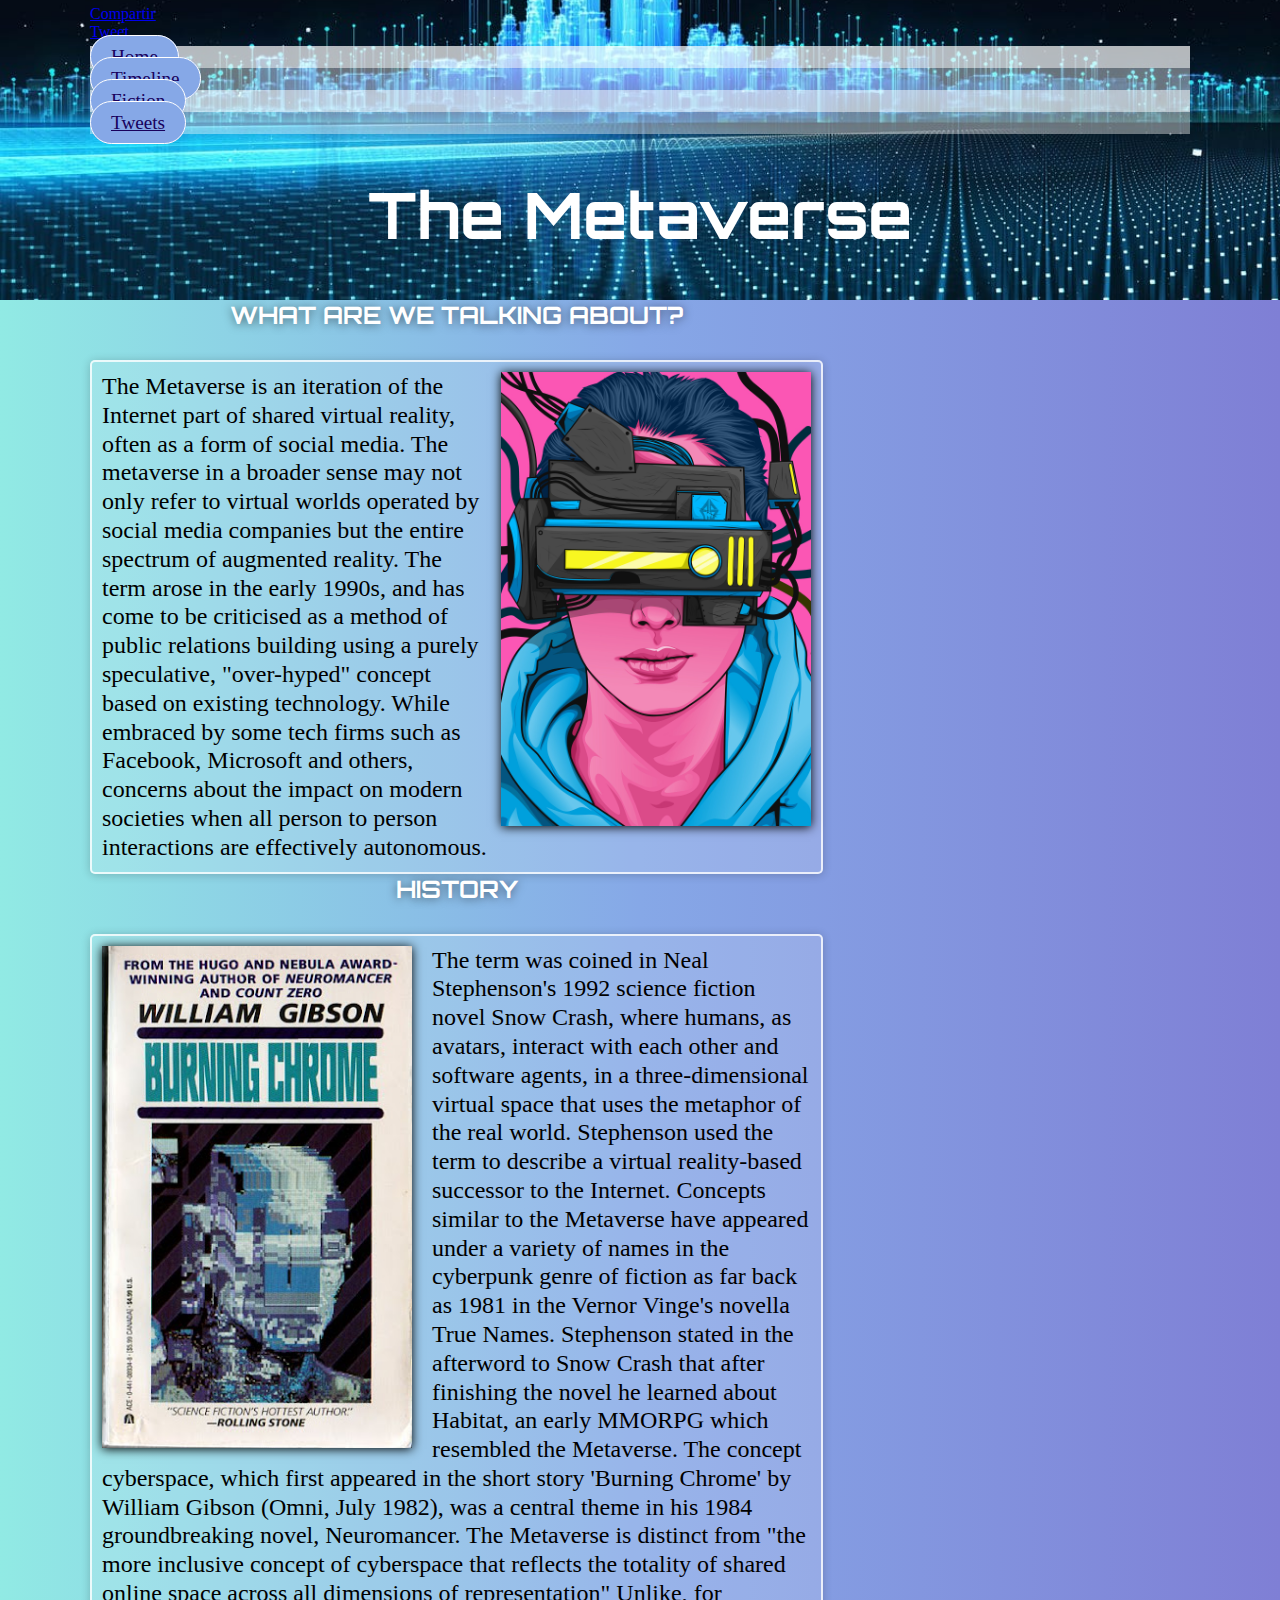
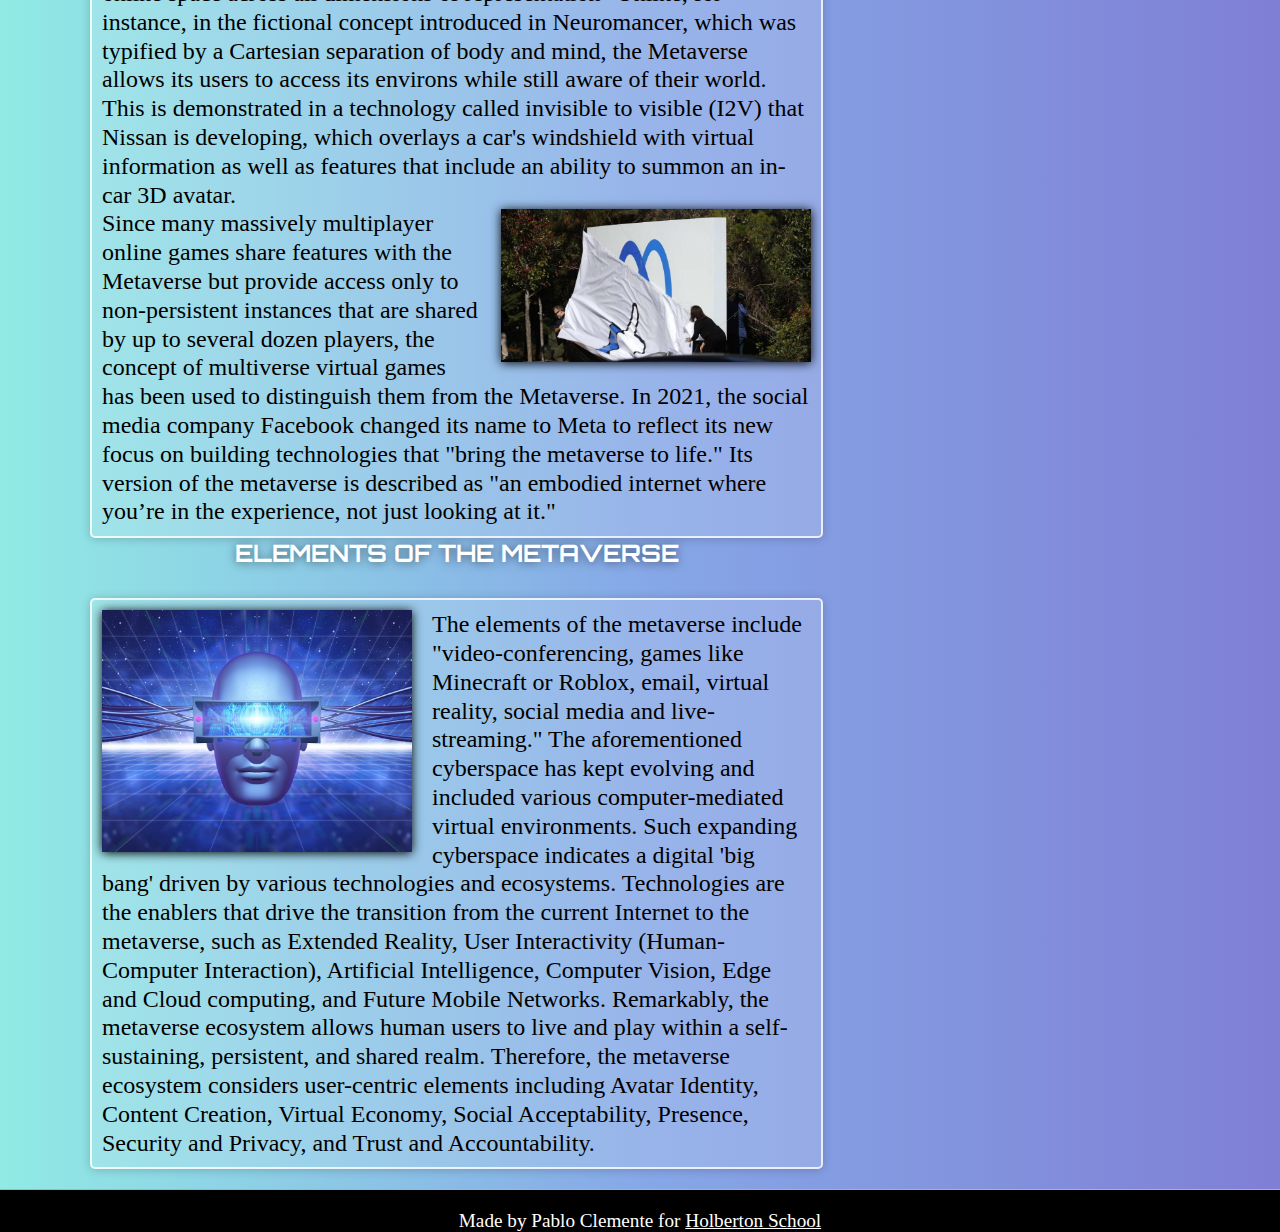
<file: index.html>
<!DOCTYPE html>
<html lang="en">

  <head>
    <meta http-equiv="X-UA-Compatible" content="IE=edge">
    <meta name="viewport" content="width=device-width, initial-scale=1.0">
    <meta http-equiv="Content-Type" content="text/html; charset=UTF-8" />
    <title>The Metaverse - Holberton Website Lvl2</title>

    <link href="https://apply.holbertonschool.com/level2/school.css" rel="stylesheet"/>
    <link href="styles.css" rel="stylesheet"/>

    <script src="behavior.js"></script>
   
  </head>
  <body class="works_on_smartphone">

    <!-- script for facebook share -->
    <div id="fb-root"></div>
    <script async defer crossorigin="anonymous" src="https://connect.facebook.net/es_ES/sdk.js#xfbml=1&version=v12.0" nonce="n0mDooIL"></script>
    <!-- end script facebook -->
    
    <header>
      <div class="header-media">
        <div class="right">
  
          <!-- Facebook share button -->
          <div class="fb-share-button" data-href="http://3.90.185.91/" data-layout="button" data-size="small"><a target="_blank" href="https://www.facebook.com/sharer/sharer.php?u=http%3A%2F%2F3.90.185.91%2F&amp;src=sdkpreparse" class="fb-xfbml-parse-ignore">Compartir</a></div>
          <!-- end facebook share button -->
  
          <!-- Twitter share -->
          <a href="https://twitter.com/share?ref_src=twsrc%5Etfw" class="twitter-share-button" data-url="http://3.90.185.91/" data-hashtags="HolbertonSchool" data-lang="en" data-show-count="false">Tweet</a><script async src="https://platform.twitter.com/widgets.js"></script>
          <!-- end twitter -->
  
        </div>
      </div>
      <div class="header-nav">
        <nav class="nav">
          <ul>
            <li><a href="#">Home</a></li>
            <li><a href="timeline.html">Timeline</a></li>
            <li><a href="fiction.html">Fiction</a></li>
            <li><a href="tweets.html">Tweets</a></li>
          </ul>
        </nav>

      </div>
      <div class="title">
        <h1>The Metaverse</h1>
      </div>
    </header>
    
    <div id="lbOuter">
      <div id="lbInner"></div>
    </div>

    <div class="container">
      
      <main>
        <article>
          
          <h2>What are we talking about?</h2>
          <div class="parrafo">

              <img src="img/vr-box.jpg" alt="Picture Virtual Reality" class="img-right small smart_image zoom">
  
              <p>The Metaverse is an iteration of the Internet  part of shared virtual reality, often as a form of social media. 
              The metaverse in a broader sense may not only refer to virtual worlds operated by social media companies but the entire spectrum of augmented reality. 
              The term arose in the early 1990s, and has come to be criticised as a method of public relations building using a purely speculative, "over-hyped" concept based on existing technology. While embraced by some tech firms such as Facebook, Microsoft and others, concerns about the impact on modern societies when all person to person interactions are effectively autonomous. </p>

          </div>

          <h2>History</h2>
          <div class="parrafo">
            <img src="img/references/burning_chrome.jpg" alt="Burning Chrome Cover" class="img-left small smart_image zoom">
            <p>The term was coined in Neal Stephenson's 1992 science fiction novel Snow Crash, where humans, as avatars, interact with each other and software agents, in a three-dimensional virtual space that uses the metaphor of the real world. Stephenson used the term to describe a virtual reality-based successor to the Internet. Concepts similar to the Metaverse have appeared under a variety of names in the cyberpunk genre of fiction as far back as 1981 in the Vernor Vinge's novella True Names. Stephenson stated in the afterword to Snow Crash that after finishing the novel he learned about Habitat, an early MMORPG which resembled the Metaverse.
  
            The concept cyberspace, which first appeared in the short story 'Burning Chrome' by William Gibson (Omni, July 1982), was a central theme in his 1984 groundbreaking novel, Neuromancer. The Metaverse is distinct from "the more inclusive concept of cyberspace that reflects the totality of shared online space across all dimensions of representation" Unlike, for instance, in the fictional concept introduced in Neuromancer, which was typified by a Cartesian separation of body and mind, the Metaverse allows its users to access its environs while still aware of their world. This is demonstrated in a technology called invisible to visible (I2V) that Nissan is developing, which overlays a car's windshield with virtual information as well as features that include an ability to summon an in-car 3D avatar.</p>
            
            <img src="img/references/facebook-meta.jpeg" alt="Facebook changed to Meta image" class="img-right small smart_image zoom">
            <p>Since many massively multiplayer online games share features with the Metaverse but provide access only to non-persistent instances that are shared by up to several dozen players, the concept of multiverse virtual games has been used to distinguish them from the Metaverse.
  
            In 2021, the social media company Facebook changed its name to Meta to reflect its new focus on building technologies that "bring the metaverse to life." Its version of the metaverse is described as "an embodied internet where you’re in the experience, not just looking at it."</p>
          </div>

          <h2>Elements of the metaverse</h2>
          <div class="parrafo">
            <img src="img/ai-1920.jpg" alt="3d Image Virtual Reality" class="img-left small smart_image zoom">
            <p>The elements of the metaverse include "video-conferencing, games like Minecraft or Roblox, email, virtual reality, social media and live-streaming." The aforementioned cyberspace has kept evolving and included various computer-mediated virtual environments. Such expanding cyberspace indicates a digital 'big bang' driven by various technologies and ecosystems. Technologies are the enablers that drive the transition from the current Internet to the metaverse, such as Extended Reality, User Interactivity (Human-Computer Interaction), Artificial Intelligence, Computer Vision, Edge and Cloud computing, and Future Mobile Networks. Remarkably, the metaverse ecosystem allows human users to live and play within a self-sustaining, persistent, and shared realm. Therefore, the metaverse ecosystem considers user-centric elements including Avatar Identity, Content Creation, Virtual Economy, Social Acceptability, Presence, Security and Privacy, and Trust and Accountability.</p>
          </div>
   

          </article>
    
          <aside>
            <!-- Disqus comments -->
    
            <div id="disqus_thread"></div>
            <script>
                /**
                *  RECOMMENDED CONFIGURATION VARIABLES: EDIT AND UNCOMMENT THE SECTION BELOW TO INSERT DYNAMIC VALUES FROM YOUR PLATFORM OR CMS.
                *  LEARN WHY DEFINING THESE VARIABLES IS IMPORTANT: https://disqus.com/admin/universalcode/#configuration-variables    */
                /*
                var disqus_config = function () {
                this.page.url = PAGE_URL;  // Replace PAGE_URL with your page's canonical URL variable
                this.page.identifier = PAGE_IDENTIFIER; // Replace PAGE_IDENTIFIER with your page's unique identifier variable
                };
                */
                (function() { // DON'T EDIT BELOW THIS LINE
                var d = document, s = d.createElement('script');
                s.src = 'https://holbertonschool-project-website.disqus.com/embed.js';
                s.setAttribute('data-timestamp', +new Date());
                (d.head || d.body).appendChild(s);
                })();
            </script>
            <noscript>Please enable JavaScript to view the <a href="https://disqus.com/?ref_noscript">comments powered by Disqus.</a></noscript>
    
            <!-- end Disqus comments -->
          </aside>
        </main>

      </div>


    <footer>
      <p>Made by Pablo Clemente for <a href="https://apply.holbertonschool.com" target="_blank">Holberton School</a></p>
    </footer>

  </body>
</html>
</file>
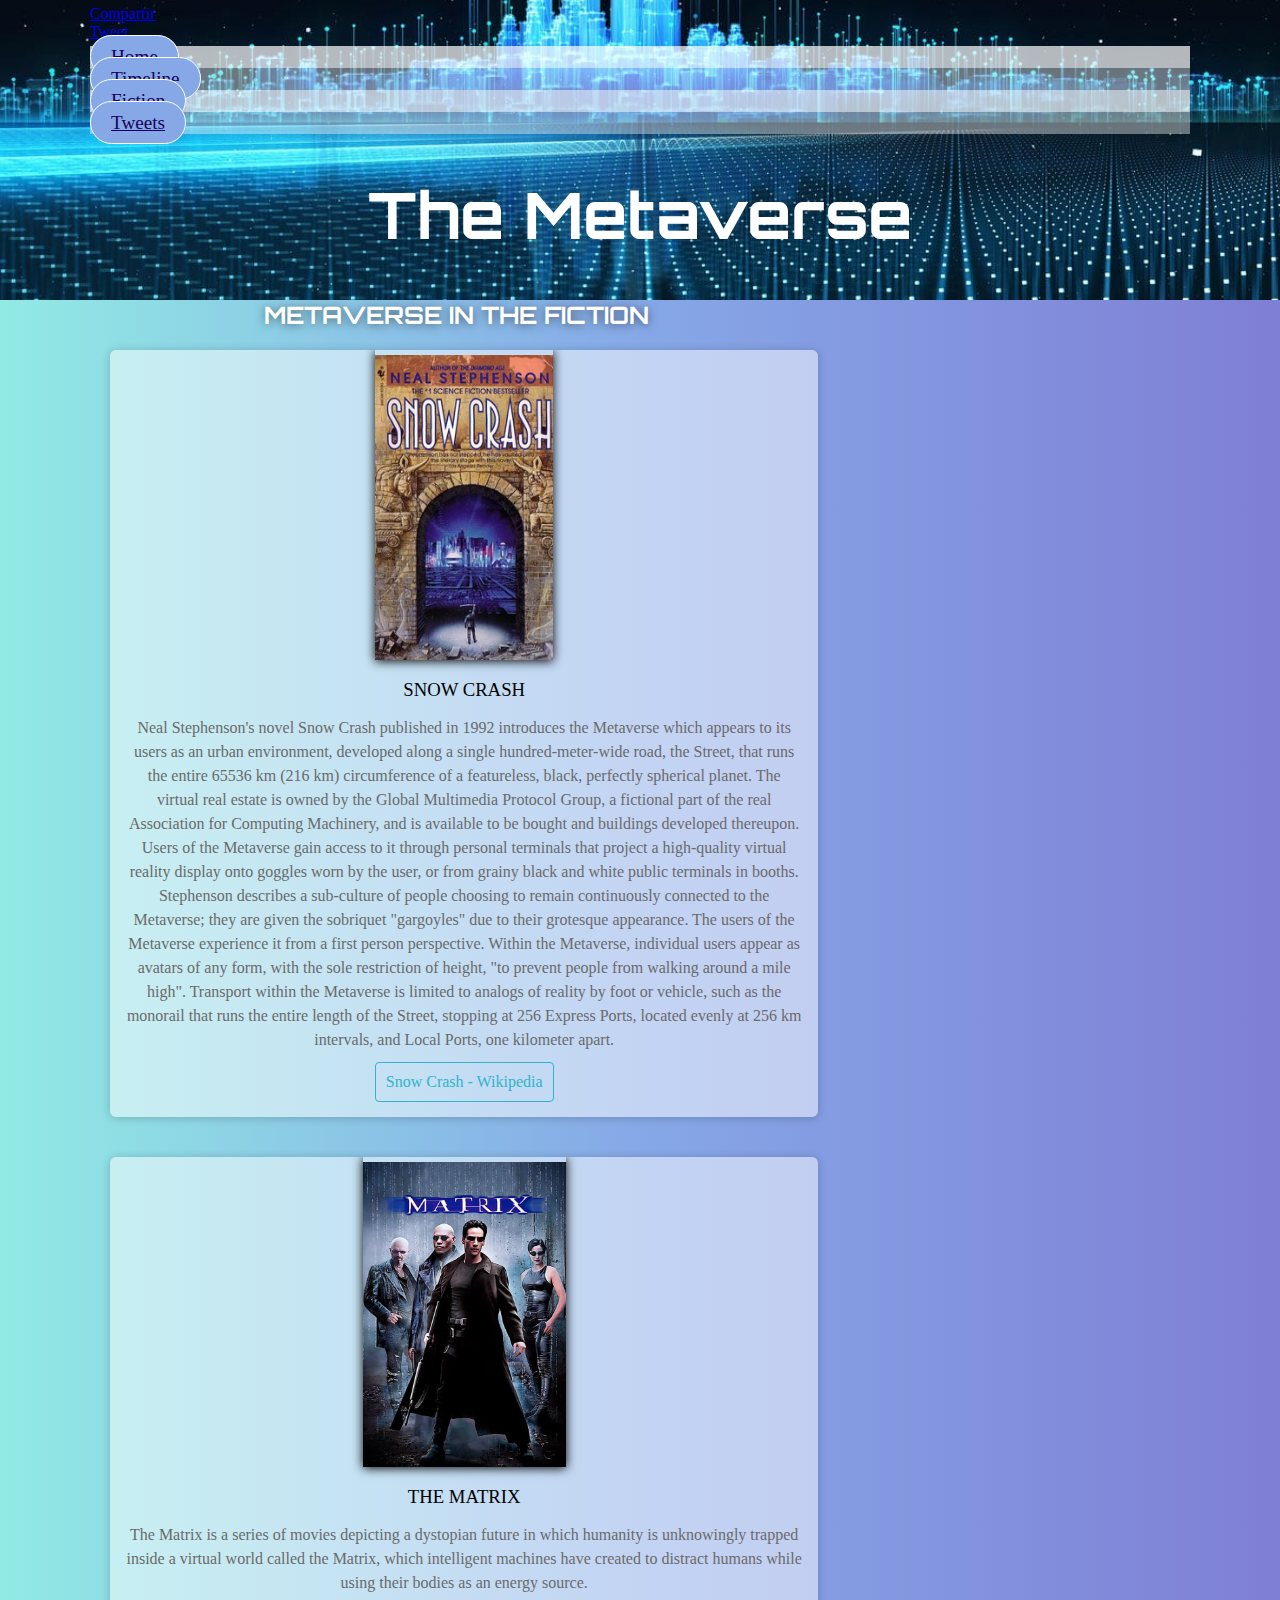
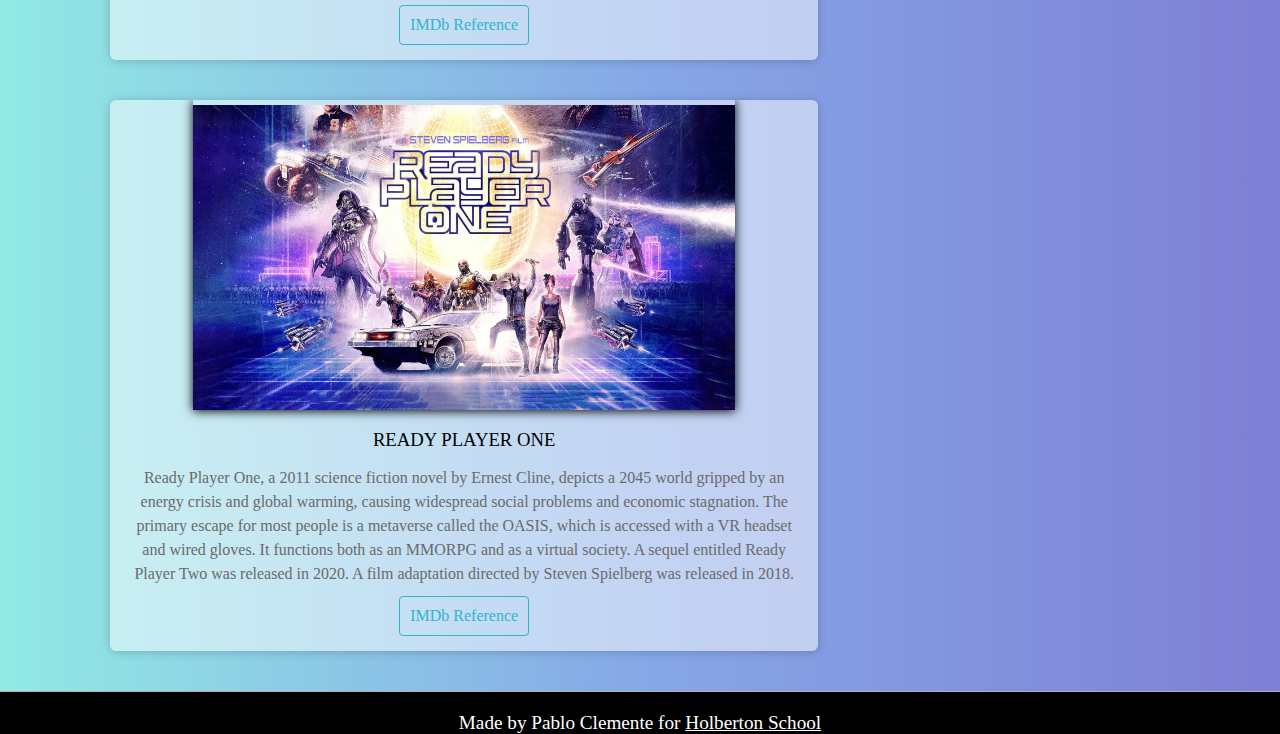
<file: fiction.html>
<!DOCTYPE html>
<html lang="en">

  <head>
    <meta http-equiv="X-UA-Compatible" content="IE=edge">
    <meta name="viewport" content="width=device-width, initial-scale=1.0">
    <meta http-equiv="Content-Type" content="text/html; charset=UTF-8" />
    <title>School Default Page: It Works</title>

    <link href="https://apply.holbertonschool.com/level2/school.css" rel="stylesheet"/>
    <link href="styles.css" rel="stylesheet"/>

    <script src="behavior.js"></script>
   
  </head>
  <body class="works_on_smartphone">

    <!-- script for facebook share -->
    <div id="fb-root"></div>
    <script async defer crossorigin="anonymous" src="https://connect.facebook.net/es_ES/sdk.js#xfbml=1&version=v12.0" nonce="n0mDooIL"></script>
    <!-- end script facebook -->
    
    <header>
      <div class="header-media">
        <div class="right">
  
          <!-- Facebook share button -->
          <div class="fb-share-button" data-href="http://3.90.185.91/" data-layout="button" data-size="small"><a target="_blank" href="https://www.facebook.com/sharer/sharer.php?u=http%3A%2F%2F3.90.185.91%2F&amp;src=sdkpreparse" class="fb-xfbml-parse-ignore">Compartir</a></div>
          <!-- end facebook share button -->
  
          <!-- Twitter share -->
          <a href="https://twitter.com/share?ref_src=twsrc%5Etfw" class="twitter-share-button" data-url="http://3.90.185.91/" data-hashtags="HolbertonSchool" data-lang="en" data-show-count="false">Tweet</a><script async src="https://platform.twitter.com/widgets.js"></script>
          <!-- end twitter -->
  
        </div>
      </div>
      <div class="header-nav">
        <nav class="nav">
          <ul>
            <li><a href="index.html">Home</a></li>
            <li><a href="timeline.html">Timeline</a></li>
            <li><a href="#">Fiction</a></li>
            <li><a href="tweets.html">Tweets</a></li>
          </ul>
        </nav>

      </div>
      <div class="title">
        <h1>The Metaverse</h1>
      </div>
    </header>

      <div class="container">

        <main>
          <article>

            <h2>Metaverse in the Fiction</h2>

            <div class="card-container">

                <div class="card">
                    <figure>
                        <img src="img/references/Snowcrash.jpg" alt="">
                    </figure>
                    <div class="card-content">
                        <h3>Snow Crash</h3>
                        <p>Neal Stephenson's novel Snow Crash published in 1992 introduces the Metaverse which appears to its users as an urban environment, developed along a single hundred-meter-wide road, the Street, that runs the entire 65536 km (216 km) circumference of a featureless, black, perfectly spherical planet. The virtual real estate is owned by the Global Multimedia Protocol Group, a fictional part of the real Association for Computing Machinery, and is available to be bought and buildings developed thereupon.

                        Users of the Metaverse gain access to it through personal terminals that project a high-quality virtual reality display onto goggles worn by the user, or from grainy black and white public terminals in booths. Stephenson describes a sub-culture of people choosing to remain continuously connected to the Metaverse; they are given the sobriquet "gargoyles" due to their grotesque appearance. The users of the Metaverse experience it from a first person perspective.
            
                        Within the Metaverse, individual users appear as avatars of any form, with the sole restriction of height, "to prevent people from walking around a mile high". Transport within the Metaverse is limited to analogs of reality by foot or vehicle, such as the monorail that runs the entire length of the Street, stopping at 256 Express Ports, located evenly at 256 km intervals, and Local Ports, one kilometer apart.</p>

                        <a href="https://en.wikipedia.org/wiki/Snow_Crash" target="_blank">Snow Crash - Wikipedia</a>
                    </div>
                </div>

                <div class="card">
                    <figure>
                        <img src="img/references/matrix.webp" alt="Matrix Movie Poster" class="small">
                    </figure>
                    <div class="card-content">
                        <h3>the Matrix</h3>
                        <p>The Matrix is a series of movies depicting a dystopian future in which humanity is unknowingly trapped inside a virtual world called the Matrix, which intelligent machines have created to distract humans while using their bodies as an energy source.</p>

                        <a href="https://www.imdb.com/title/tt0133093/" target="_blank">IMDb Reference</a>
                    </div>
                </div>

                <div class="card">
                    <figure>
                        <img src="img/references/ready-player-one-new-poster-1.webp" alt="Ready Player One Poster" class="small">
                    </figure>
                    <div class="card-content">
                        <h3>Ready Player One</h3>
                        <p>Ready Player One, a 2011 science fiction novel by Ernest Cline, depicts a 2045 world gripped by an energy crisis and global warming, causing widespread social problems and economic stagnation. The primary escape for most people is a metaverse called the OASIS, which is accessed with a VR headset and wired gloves. It functions both as an MMORPG and as a virtual society. A sequel entitled Ready Player Two was released in 2020.

                        A film adaptation directed by Steven Spielberg was released in 2018. </p>

                        <a href="https://www.imdb.com/title/tt1677720/" target="_blank">IMDb Reference</a>
                    </div>
                </div>

            </div>
            
            

          </article>
    
          <aside>
            <!-- Disqus comments -->
    
            <div id="disqus_thread"></div>
            <script>
                /**
                *  RECOMMENDED CONFIGURATION VARIABLES: EDIT AND UNCOMMENT THE SECTION BELOW TO INSERT DYNAMIC VALUES FROM YOUR PLATFORM OR CMS.
                *  LEARN WHY DEFINING THESE VARIABLES IS IMPORTANT: https://disqus.com/admin/universalcode/#configuration-variables    */
                /*
                var disqus_config = function () {
                this.page.url = PAGE_URL;  // Replace PAGE_URL with your page's canonical URL variable
                this.page.identifier = PAGE_IDENTIFIER; // Replace PAGE_IDENTIFIER with your page's unique identifier variable
                };
                */
                (function() { // DON'T EDIT BELOW THIS LINE
                var d = document, s = d.createElement('script');
                s.src = 'https://holbertonschool-project-website.disqus.com/embed.js';
                s.setAttribute('data-timestamp', +new Date());
                (d.head || d.body).appendChild(s);
                })();
            </script>
            <noscript>Please enable JavaScript to view the <a href="https://disqus.com/?ref_noscript">comments powered by Disqus.</a></noscript>
    
            <!-- end Disqus comments -->
          </aside>
        </main>

      </div>


    <footer>
      <p>Made by Pablo Clemente for <a href="https://apply.holbertonschool.com" target="_blank">Holberton School</a></p>
    </footer>

  </body>
</html>
</file>
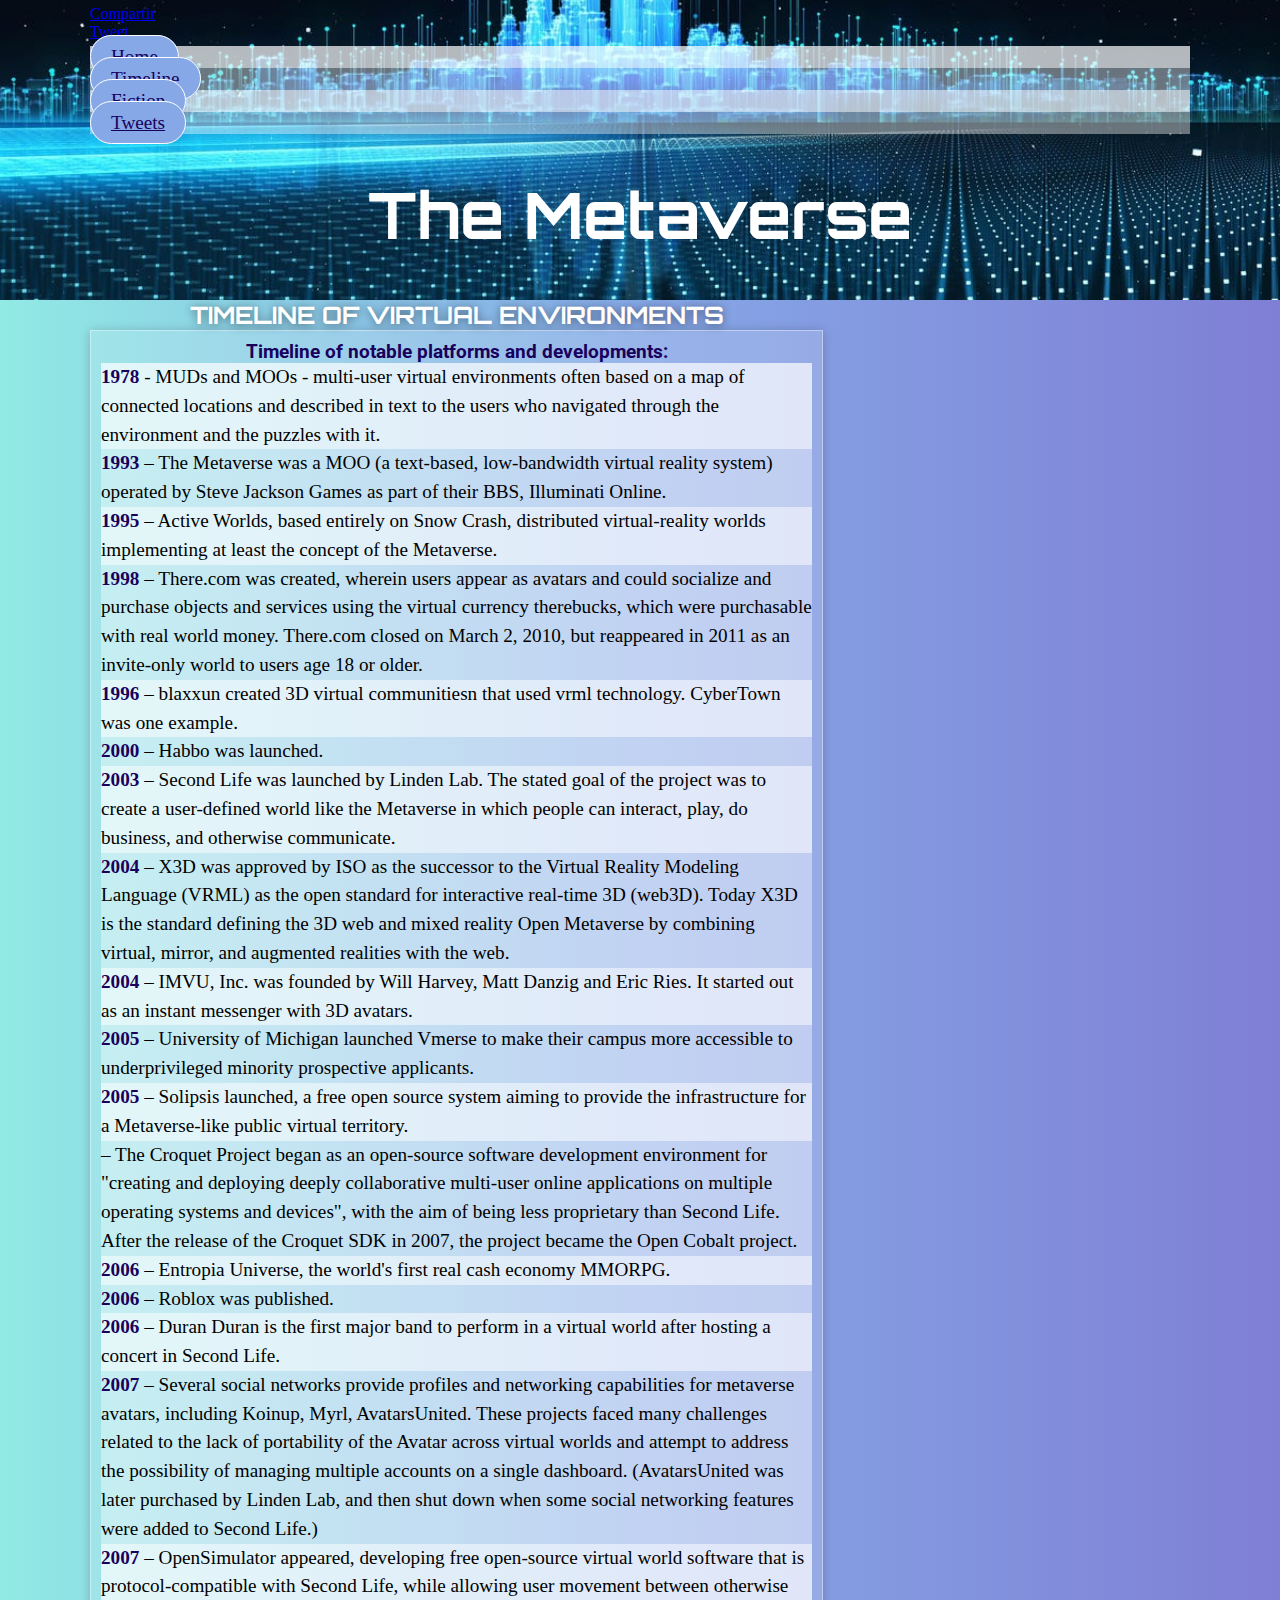
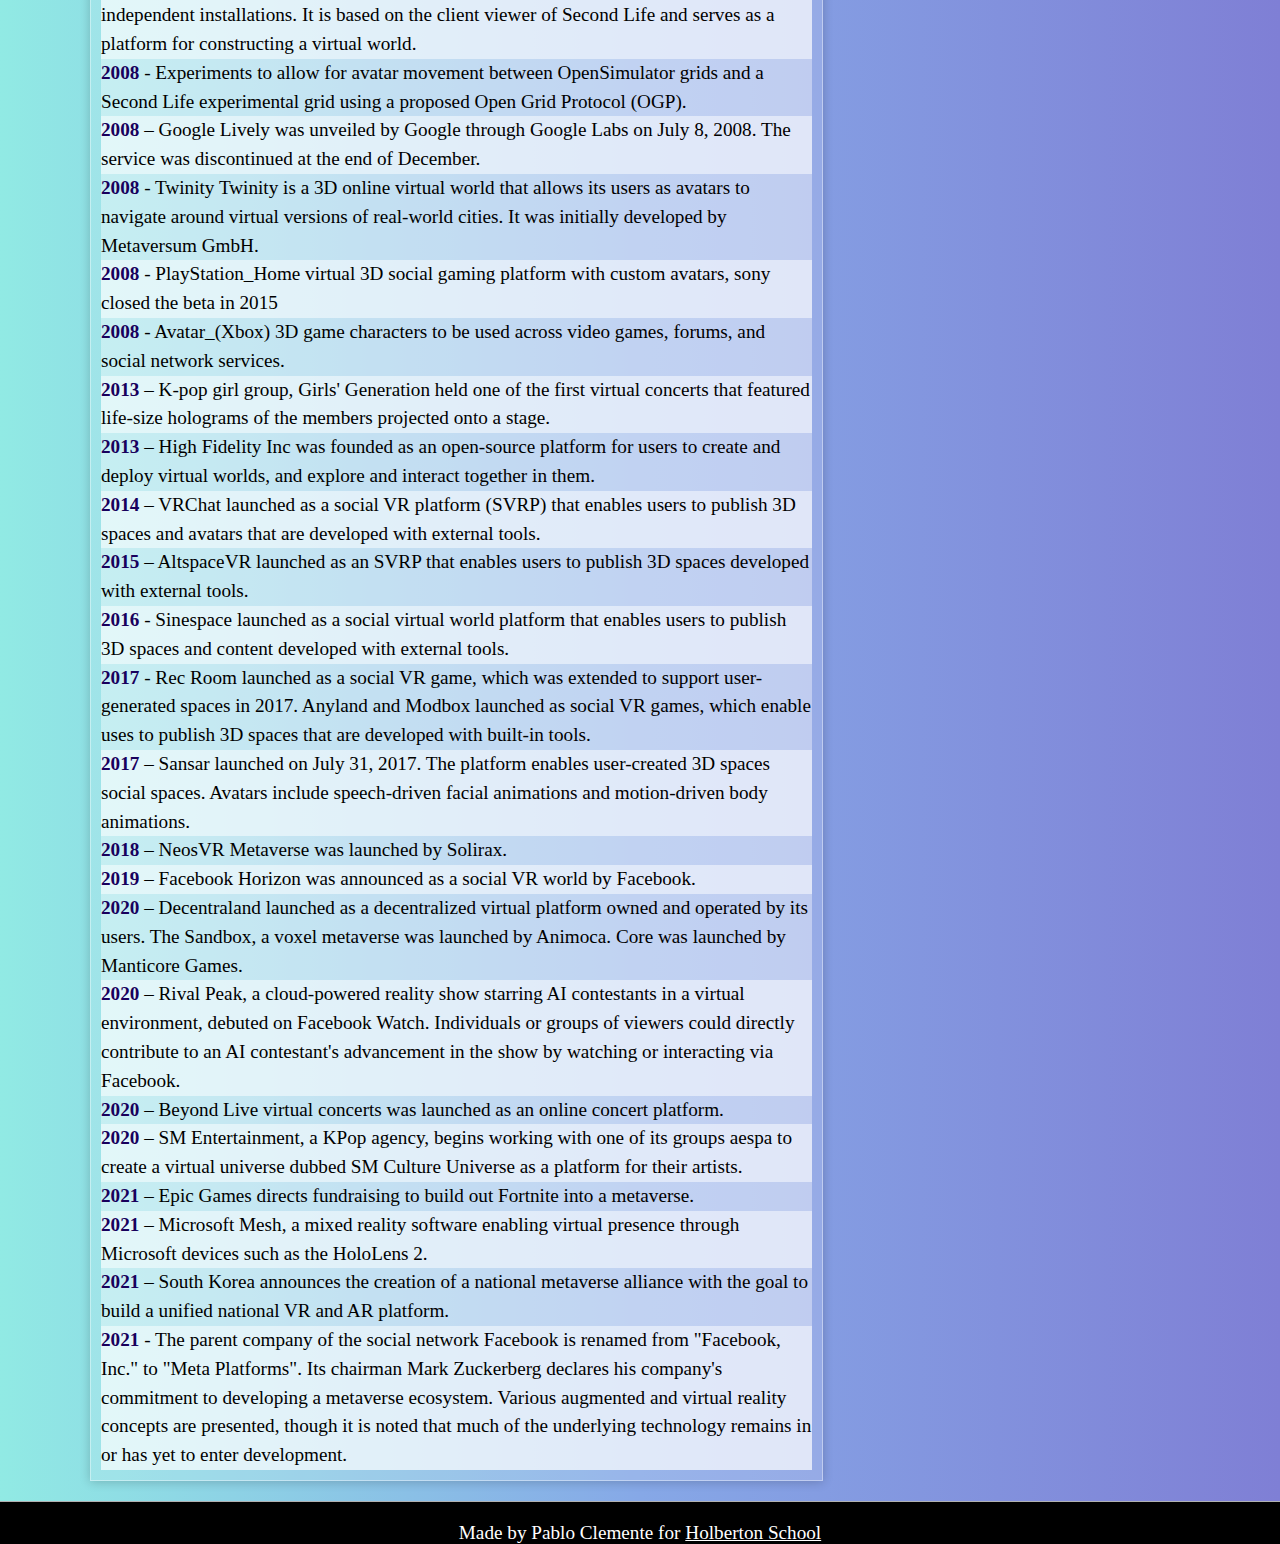
<file: timeline.html>
<!DOCTYPE html>
<html lang="en">

  <head>
    <meta http-equiv="X-UA-Compatible" content="IE=edge">
    <meta name="viewport" content="width=device-width, initial-scale=1.0">
    <meta http-equiv="Content-Type" content="text/html; charset=UTF-8" />
    <title>School Default Page: It Works</title>

    <link href="https://apply.holbertonschool.com/level2/school.css" rel="stylesheet"/>
    <link href="styles.css" rel="stylesheet"/>

    <script src="behavior.js"></script>
   
  </head>
  <body class="works_on_smartphone">

    <!-- script for facebook share -->
    <div id="fb-root"></div>
    <script async defer crossorigin="anonymous" src="https://connect.facebook.net/es_ES/sdk.js#xfbml=1&version=v12.0" nonce="n0mDooIL"></script>
    <!-- end script facebook -->
    
    <header>
      <div class="header-media">
        <div class="right">
  
          <!-- Facebook share button -->
          <div class="fb-share-button" data-href="http://3.90.185.91/" data-layout="button" data-size="small"><a target="_blank" href="https://www.facebook.com/sharer/sharer.php?u=http%3A%2F%2F3.90.185.91%2F&amp;src=sdkpreparse" class="fb-xfbml-parse-ignore">Compartir</a></div>
          <!-- end facebook share button -->
  
          <!-- Twitter share -->
          <a href="https://twitter.com/share?ref_src=twsrc%5Etfw" class="twitter-share-button" data-url="http://3.90.185.91/" data-hashtags="HolbertonSchool" data-lang="en" data-show-count="false">Tweet</a><script async src="https://platform.twitter.com/widgets.js"></script>
          <!-- end twitter -->
  
        </div>
      </div>
      <div class="header-nav">
        <nav class="nav">
          <ul>
            <li><a href="index.html">Home</a></li>
            <li><a href="#">Timeline</a></li>
            <li><a href="fiction.html">Fiction</a></li>
            <li><a href="tweets.html">Tweets</a></li>
          </ul>
        </nav>

      </div>
      <div class="title">
        <h1>The Metaverse</h1>
      </div>
    </header>

      <div class="container">

        <main>
          <article>

            <h2>Timeline of virtual environments</h2>
            
            <div class="timeline-list">
                <h3>Timeline of notable platforms and developments:</h3>
                <ul>
                    <li><p><span>1978</span> - MUDs and MOOs - multi-user virtual environments often based on a map of connected locations and described in text to the users who navigated through the environment and the puzzles with it.</p></li>
                    <li><p><span>1993</span> – The Metaverse was a MOO (a text-based, low-bandwidth virtual reality system) operated by Steve Jackson Games as part of their BBS, Illuminati Online.</p></li>
                    <li><p><span>1995</span> – Active Worlds, based entirely on Snow Crash, distributed virtual-reality worlds implementing at least the concept of the Metaverse.</p></li>
                    <li><p><span>1998</span> – There.com was created, wherein users appear as avatars and could socialize and purchase objects and services using the virtual currency therebucks, which were purchasable with real world money. There.com closed on March 2, 2010, but reappeared in 2011 as an invite-only world to users age 18 or older.</p></li>
                    <li><p><span>1996</span> – blaxxun created 3D virtual communitiesn that used vrml technology. CyberTown was one example.</p></li>
                    <li><p><span>2000</span> – Habbo was launched.</p></li>
                    <li><p><span>2003</span> – Second Life was launched by Linden Lab. The stated goal of the project was to create a user-defined world like the Metaverse in which people can interact, play, do business, and otherwise communicate.</p></li>
                    <li><p><span>2004</span> – X3D was approved by ISO as the successor to the Virtual Reality Modeling Language (VRML) as the open standard for interactive real-time 3D (web3D). Today X3D is the standard defining the 3D web and mixed reality Open Metaverse by combining virtual, mirror, and augmented realities with the web.</p></li>
                    <li><p><span>2004</span> – IMVU, Inc. was founded by Will Harvey, Matt Danzig and Eric Ries. It started out as an instant messenger with 3D avatars.</p></li>
                    <li><p><span>2005</span> – University of Michigan launched Vmerse to make their campus more accessible to underprivileged minority prospective applicants.</p></li>
                    <li><p><span>2005</span> – Solipsis launched, a free open source system aiming to provide the infrastructure for a Metaverse-like public virtual territory.</p></li>
                    <li><p><span2005></span> – The Croquet Project began as an open-source software development environment for "creating and deploying deeply collaborative multi-user online applications on multiple operating systems and devices", with the aim of being less proprietary than Second Life. After the release of the Croquet SDK in 2007, the project became the Open Cobalt project.</p></li>
                    <li><p><span>2006</span> – Entropia Universe, the world's first real cash economy MMORPG.</p></li>
                    <li><p><span>2006</span> – Roblox was published.</p></li>
                    <li><p><span>2006</span> – Duran Duran is the first major band to perform in a virtual world after hosting a concert in Second Life.</p></li>
                    <li><p><span>2007</span> – Several social networks provide profiles and networking capabilities for metaverse avatars, including Koinup, Myrl, AvatarsUnited. These projects faced many challenges related to the lack of portability of the Avatar across virtual worlds and attempt to address the possibility of managing multiple accounts on a single dashboard. (AvatarsUnited was later purchased by Linden Lab, and then shut down when some social networking features were added to Second Life.)</p></li>
                    <li><p><span>2007</span> – OpenSimulator appeared, developing free open-source virtual world software that is protocol-compatible with Second Life, while allowing user movement between otherwise independent installations. It is based on the client viewer of Second Life and serves as a platform for constructing a virtual world.</p></li>
                    <li><p><span>2008</span> - Experiments to allow for avatar movement between OpenSimulator grids and a Second Life experimental grid using a proposed Open Grid Protocol (OGP). </p></li>
                    <li><p><span>2008</span> – Google Lively was unveiled by Google through Google Labs on July 8, 2008. The service was discontinued at the end of December.</p></li>
                    <li><p><span>2008</span> - Twinity Twinity is a 3D online virtual world that allows its users as avatars to navigate around virtual versions of real-world cities. It was initially developed by Metaversum GmbH.</p></li>
                    <li><p><span>2008</span> - PlayStation_Home virtual 3D social gaming platform with custom avatars, sony closed the beta in 2015</p></li>
                    <li><p><span>2008</span> - Avatar_(Xbox) 3D game characters to be used across video games, forums, and social network services.</p></li>
                    <li><p><span>2013</span> – K-pop girl group, Girls' Generation held one of the first virtual concerts that featured life-size holograms of the members projected onto a stage.</p></li>
                    <li><p><span>2013</span> – High Fidelity Inc was founded as an open-source platform for users to create and deploy virtual worlds, and explore and interact together in them.</p></li>
                    <li><p><span>2014</span> – VRChat launched as a social VR platform (SVRP) that enables users to publish 3D spaces and avatars that are developed with external tools.</p></li>
                    <li><p><span>2015</span> – AltspaceVR launched as an SVRP that enables users to publish 3D spaces developed with external tools.</p></li>
                    <li><p><span>2016</span> - Sinespace launched as a social virtual world platform that enables users to publish 3D spaces and content developed with external tools.</p></li>
                    <li><p><span>2017</span> - Rec Room launched as a social VR game, which was extended to support user-generated spaces in 2017. Anyland and Modbox launched as social VR games, which enable uses to publish 3D spaces that are developed with built-in tools.</p></li>
                    <li><p><span>2017</span> – Sansar launched on July 31, 2017. The platform enables user-created 3D spaces social spaces. Avatars include speech-driven facial animations and motion-driven body animations.</p></li>
                    <li><p><span>2018</span> – NeosVR Metaverse was launched by Solirax.</p></li>
                    <li><p><span>2019</span> – Facebook Horizon was announced as a social VR world by Facebook.</p></li>
                    <li><p><span>2020</span> – Decentraland launched as a decentralized virtual platform owned and operated by its users. The Sandbox, a voxel metaverse was launched by Animoca. Core was launched by Manticore Games.</p></li>
                    <li><p><span>2020</span> – Rival Peak, a cloud-powered reality show starring AI contestants in a virtual environment, debuted on Facebook Watch. Individuals or groups of viewers could directly contribute to an AI contestant's advancement in the show by watching or interacting via Facebook.</p></li>
                    <li><p><span>2020</span> – Beyond Live virtual concerts was launched as an online concert platform.</p></li>
                    <li><p><span>2020</span> – SM Entertainment, a KPop agency, begins working with one of its groups aespa to create a virtual universe dubbed SM Culture Universe as a platform for their artists.</p></li>
                    <li><p><span>2021</span> – Epic Games directs fundraising to build out Fortnite into a metaverse.</p></li>
                    <li><p><span>2021</span> – Microsoft Mesh, a mixed reality software enabling virtual presence through Microsoft devices such as the HoloLens 2.</p></li>
                    <li><p><span>2021</span> – South Korea announces the creation of a national metaverse alliance with the goal to build a unified national VR and AR platform.</p></li>
                    <li><p><span>2021</span> - The parent company of the social network Facebook is renamed from "Facebook, Inc." to "Meta Platforms". Its chairman Mark Zuckerberg declares his company's commitment to developing a metaverse ecosystem. Various augmented and virtual reality concepts are presented, though it is noted that much of the underlying technology remains in or has yet to enter development.</p></li>
                </ul>
            </div>
      

          </article>
    
          <aside>
            <!-- Disqus comments -->
    
            <div id="disqus_thread"></div>
            <script>
                /**
                *  RECOMMENDED CONFIGURATION VARIABLES: EDIT AND UNCOMMENT THE SECTION BELOW TO INSERT DYNAMIC VALUES FROM YOUR PLATFORM OR CMS.
                *  LEARN WHY DEFINING THESE VARIABLES IS IMPORTANT: https://disqus.com/admin/universalcode/#configuration-variables    */
                /*
                var disqus_config = function () {
                this.page.url = PAGE_URL;  // Replace PAGE_URL with your page's canonical URL variable
                this.page.identifier = PAGE_IDENTIFIER; // Replace PAGE_IDENTIFIER with your page's unique identifier variable
                };
                */
                (function() { // DON'T EDIT BELOW THIS LINE
                var d = document, s = d.createElement('script');
                s.src = 'https://holbertonschool-project-website.disqus.com/embed.js';
                s.setAttribute('data-timestamp', +new Date());
                (d.head || d.body).appendChild(s);
                })();
            </script>
            <noscript>Please enable JavaScript to view the <a href="https://disqus.com/?ref_noscript">comments powered by Disqus.</a></noscript>
    
            <!-- end Disqus comments -->
          </aside>
        </main>

      </div>


    <footer>
      <p>Made by Pablo Clemente for <a href="https://apply.holbertonschool.com" target="_blank">Holberton School</a></p>
    </footer>

  </body>
</html>
</file>
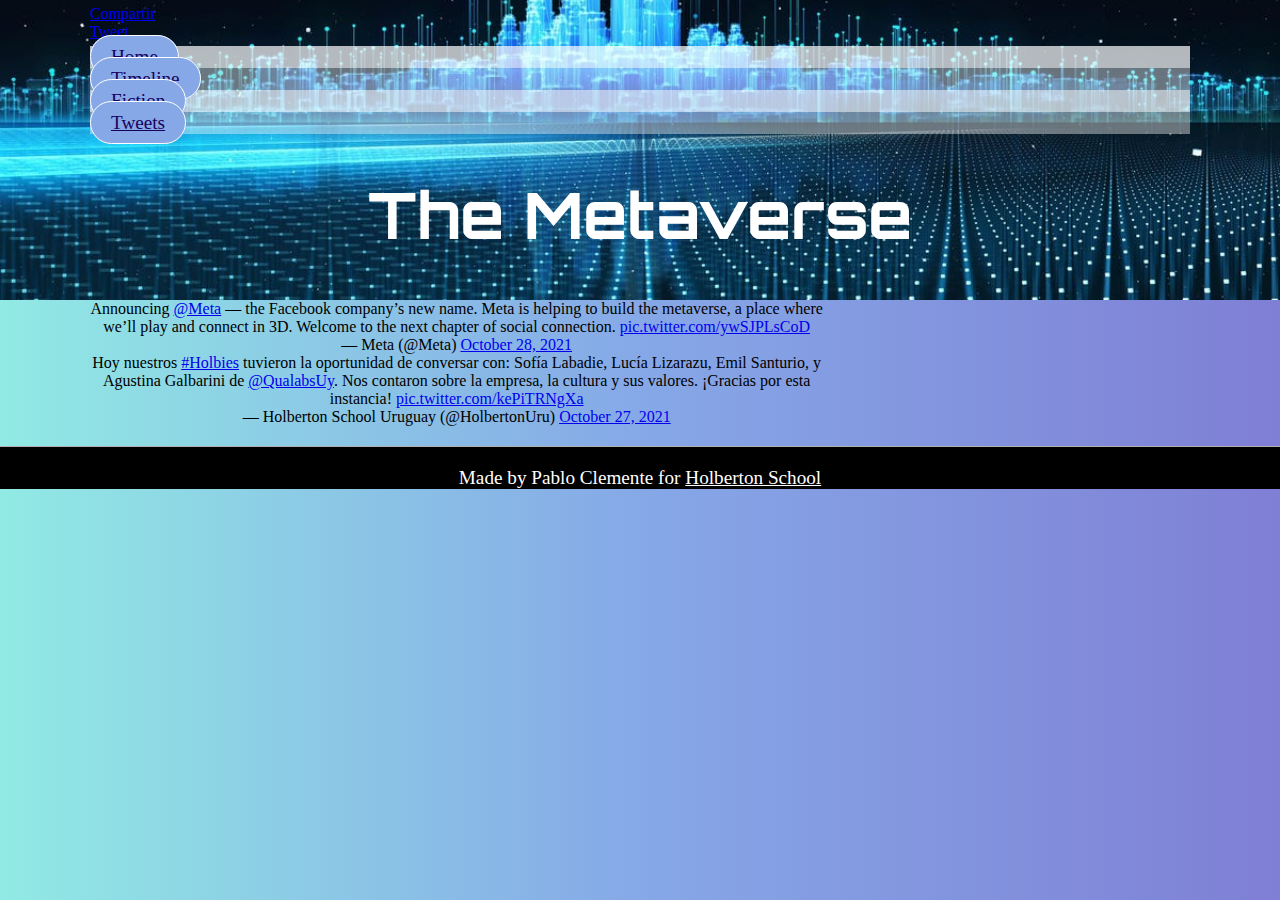
<file: tweets.html>
<!DOCTYPE html>
<html lang="en">

  <head>
    <meta http-equiv="X-UA-Compatible" content="IE=edge">
    <meta name="viewport" content="width=device-width, initial-scale=1.0">
    <meta http-equiv="Content-Type" content="text/html; charset=UTF-8" />
    <title>Twwets Page</title>

    <link href="https://apply.holbertonschool.com/level2/school.css" rel="stylesheet"/>
    <link href="styles.css" rel="stylesheet"/>
    
    <script src="behavior.js"></script>
   
  </head>

  <body>

    <header>
      <div class="header-media">
        <div class="right">
  
          <!-- Facebook share button -->
          <div class="fb-share-button" data-href="http://3.90.185.91/" data-layout="button" data-size="small"><a target="_blank" href="https://www.facebook.com/sharer/sharer.php?u=http%3A%2F%2F3.90.185.91%2F&amp;src=sdkpreparse" class="fb-xfbml-parse-ignore">Compartir</a></div>
          <!-- end facebook share button -->
  
          <!-- Twitter share -->
          <a href="https://twitter.com/share?ref_src=twsrc%5Etfw" class="twitter-share-button" data-url="http://3.90.185.91/" data-hashtags="HolbertonSchool" data-lang="en" data-show-count="false">Tweet</a><script async src="https://platform.twitter.com/widgets.js"></script>
          <!-- end twitter -->
  
        </div>
      </div>
      <div class="header-nav">
        <nav class="nav">
          <ul>
            <li><a href="index.html">Home</a></li>
            <li><a href="#">Timeline</a></li>
            <li><a href="fiction.html">Fiction</a></li>
            <li><a href="tweets.html">Tweets</a></li>
          </ul>
        </nav>

      </div>
      <div class="title">
        <h1>The Metaverse</h1>
      </div>
    </header>

    <div class="container">
      <main>
        <article>
          <blockquote class="twitter-tweet"><p lang="en" dir="ltr">Announcing <a href="https://twitter.com/Meta?ref_src=twsrc%5Etfw">@Meta</a> — the Facebook company’s new name. Meta is helping to build the metaverse, a place where we’ll play and connect in 3D. Welcome to the next chapter of social connection. <a href="https://t.co/ywSJPLsCoD">pic.twitter.com/ywSJPLsCoD</a></p>&mdash; Meta (@Meta) <a href="https://twitter.com/Meta/status/1453795115701440524?ref_src=twsrc%5Etfw">October 28, 2021</a></blockquote> <script async src="https://platform.twitter.com/widgets.js"></script> 
          <blockquote class="twitter-tweet"><p lang="es" dir="ltr">Hoy nuestros <a href="https://twitter.com/hashtag/Holbies?src=hash&amp;ref_src=twsrc%5Etfw">#Holbies</a> tuvieron la oportunidad de conversar con: Sofía Labadie, Lucía Lizarazu, Emil Santurio, y Agustina Galbarini de <a href="https://twitter.com/QualabsUy?ref_src=twsrc%5Etfw">@QualabsUy</a>. Nos contaron sobre la empresa, la cultura y sus valores. ¡Gracias por esta instancia! <a href="https://t.co/kePiTRNgXa">pic.twitter.com/kePiTRNgXa</a></p>&mdash; Holberton School Uruguay (@HolbertonUru) <a href="https://twitter.com/HolbertonUru/status/1453440569456279553?ref_src=twsrc%5Etfw">October 27, 2021</a></blockquote> <script async src="https://platform.twitter.com/widgets.js" charset="utf-8"></script> 
        </article>
  
        <aside>
          <!-- Disqus comments -->
  
          <div id="disqus_thread"></div>
          <script>
              /**
              *  RECOMMENDED CONFIGURATION VARIABLES: EDIT AND UNCOMMENT THE SECTION BELOW TO INSERT DYNAMIC VALUES FROM YOUR PLATFORM OR CMS.
              *  LEARN WHY DEFINING THESE VARIABLES IS IMPORTANT: https://disqus.com/admin/universalcode/#configuration-variables    */
              /*
              var disqus_config = function () {
              this.page.url = PAGE_URL;  // Replace PAGE_URL with your page's canonical URL variable
              this.page.identifier = PAGE_IDENTIFIER; // Replace PAGE_IDENTIFIER with your page's unique identifier variable
              };
              */
              (function() { // DON'T EDIT BELOW THIS LINE
              var d = document, s = d.createElement('script');
              s.src = 'https://holbertonschool-project-website.disqus.com/embed.js';
              s.setAttribute('data-timestamp', +new Date());
              (d.head || d.body).appendChild(s);
              })();
          </script>
          <noscript>Please enable JavaScript to view the <a href="https://disqus.com/?ref_noscript">comments powered by Disqus.</a></noscript>
  
          <!-- end Disqus comments -->
        </aside>
      </main>
    </div>

    <footer>
      <p>Made by Pablo Clemente for <a href="https://apply.holbertonschool.com" target="_blank">Holberton School</a></p>
    </footer>

  </body>

</html>
</file>
<file: styles.css>
@import url('https://fonts.googleapis.com/css2?family=Orbitron:wght@500;700&family=Roboto:wght@300;400;700&display=swap');


* {
    margin: 0px;
    padding: 0px;
    box-sizing: border-box;
  }

.container{
  width: 1100px;
  margin: 0 auto;
}

@media screen and (max-width: 800px) {
  .container{
    max-width: 95vw;
  }
}



body,
main{
    display: flex;
    /* overflow-y: auto; */
}

body{
    flex-direction: column;
    background: #7F7FD5;  /* fallback for old browsers */
    background: -webkit-linear-gradient(to right, #91EAE4, #86A8E7, #7F7FD5);
    background: linear-gradient(to right, #91EAE4, #86A8E7, #7F7FD5);
    position: relative;
    overflow-x: hidden;
    width: 100vw;
}

/***********************************/
/*          Header                 */

/* Image background header */
header{
  background: url("img/hero-img.jpg");
  width: 100%;
  min-height: 300px;
  background-position: center;
  background-repeat: no-repeat;
  background-size: cover;
  overflow: hidden;
  border: none;
}

.header-nav,
.header-media{
  width: 1100px;
  margin: 0 auto;
  padding-top: 5px;
}

.header-nav a{
  background: #86A8E7;
  color: #18005c;
  font-size: 1.2rem;
  padding: 10px 20px;
  border: 1px solid #fff;
  border-radius: 25px;
}

.header-nav a:hover{
  
  background: #3c689b;
  color: #FFF;
}

.title{
  width: 100%;
  display: flex;
  justify-content: center;
  padding-top: 25px;
}

header h1{
  font-family:'Orbitron', sans-serif;
  font-size: 5vw;
  font-weight: 700;
  color: #fff;
  margin: 0;
  padding: 15px 0;
}




/***********************************/
/*          Main                 */

main{
    flex-direction: row;
    flex: auto;
}

/*** Article ***/

article{
    flex: 2;
    text-align: center;
}

/*** Aside ***/

aside{
    flex: 1;
}

/***********************************/
/*          Index page            */

article h2{
  font-family:'Orbitron', sans-serif;
  color: #FFF;
  text-transform: uppercase;
  text-shadow: 0px 1px 10px rgba(0, 0, 0, .5);
}

.parrafo{
  margin-top: 30px;
  background: rgba(255, 255, 255, .15);
  border: 2px solid rgba(255, 255, 255, .8);
  box-shadow: 0px 1px 10px rgba(0, 0, 0, 0.2);
  padding: 10px;
  border-radius: 5px;
  text-align: start;
}

.parrafo img{
  width: 310px;
  box-shadow: 0px 1px 10px rgba(0, 0, 0, 1);
  transition: all ease-in-out 0.3s;
}

.parrafo img:hover{
  transform: scale(1.08);
}

.parrafo .img-left{
  float: left;
  margin-right: 20px;
}

.parrafo .img-right{
  float: right;
  margin-left: 20px;
}

.parrafo p{
  font-size: 1.5rem;
  line-height: 1.2;
}

/* Zoom Image */
#lbOuter{
  position: fixed;
  top: 0;
  left: 0;
  width: 100%;
  height: 100%;
  background: rgba(0, 0, 0, 0.5);
  z-index: 999;
  visibility: hidden;
  opacity: 0;
  transition: all ease 0.3s;
}

#lbOuter.show{
  visibility: visible;
  opacity: 1;
}

#lbInner{
  text-align: center;
  position: relative;
  top: 50%;
  transform: translateY(-50%);
}

#lbInner img{
  width: auto;
  height: auto;
  max-height: 90vh;
}

/***********************************/
/*          Timeline page          */

.timeline-list{
  background: rgba(255, 255, 255, .15);
  border: 1px solid rgba(255, 255, 255, .4);
  box-shadow: 0px 1px 10px rgba(0, 0, 0, 0.2);
  padding: 10px;
}

.timeline-list h3{
  font-family: 'Roboto', sans-serif;
  color: #18005c;
}

ul{
  text-align: start;
  list-style: none;
}

ul li:nth-child(even){
  background: rgba(255, 255, 255, .4);
}

ul li:nth-child(odd){
  background: rgba(255, 255, 255, .7);
}

ul li p{
  font-weight: 400;
  font-size: 1.2rem;
  line-height: 1.5;
  color: #000;
}

ul li span{
  font-weight: 800;
  color: #18005c;
}


/***********************************/
/*          Fiction page          */

.card-container{
  width: 100%;
  padding-right: 25px;
  display: flex;
  flex-direction: column;
}

.card{
  width: 100%;
  margin: 20px;
  border-radius: 6px;
  overflow: hidden;
  background: rgba(255, 255, 255, .5);
  text-align: center;
  box-shadow: 0px 1px 10px rgba(0, 0, 0, 0.2);
  cursor: default;
  transition: all .4s ease;
}

.card:hover{
  box-shadow: 5px 5px 20px rgba(0, 0, 0, 0.4);
  transform: translateY(-1.2%);
}

.card img{
  height: 310px;
  width: auto;
  padding-top: 5px;
  box-shadow: 0px 1px 10px rgba(0, 0, 0, 1);
}

.card .card-content{
  padding: 15px;
}

.card .card-content h3{
  font-weight: 400;
  text-transform: uppercase;
  margin-bottom: 15px;
}

.card .card-content p{
  line-height: 1.5;
  color: #6a6a6a;
}

.card .card-content a{
  text-decoration: none;
  display: inline-block;
  padding: 10px;
  margin-top: 10px;
  color: #2fb4cc;
  border: 1px solid #2fb4cc;
  border-radius: 4px;
  transition: all .4s ease
}

.card .card-content a:hover{
  background: #2fb4cc;
  color: #FFF;
}

aside{
  margin-top: 120px;
  max-height: 900px;
  border-radius: 6px;
}

/***********************************/
/*          Footer                 */

footer{
  background: #000;
  max-width: 100vw;
  text-align: center;
  margin-top: 20px;
  padding-top: 20px;
  border-top: 1px solid #b1b1b1;
}

footer p,
footer a{
  color: #fff;
  font-size: 1.2rem;  
}
</file>
